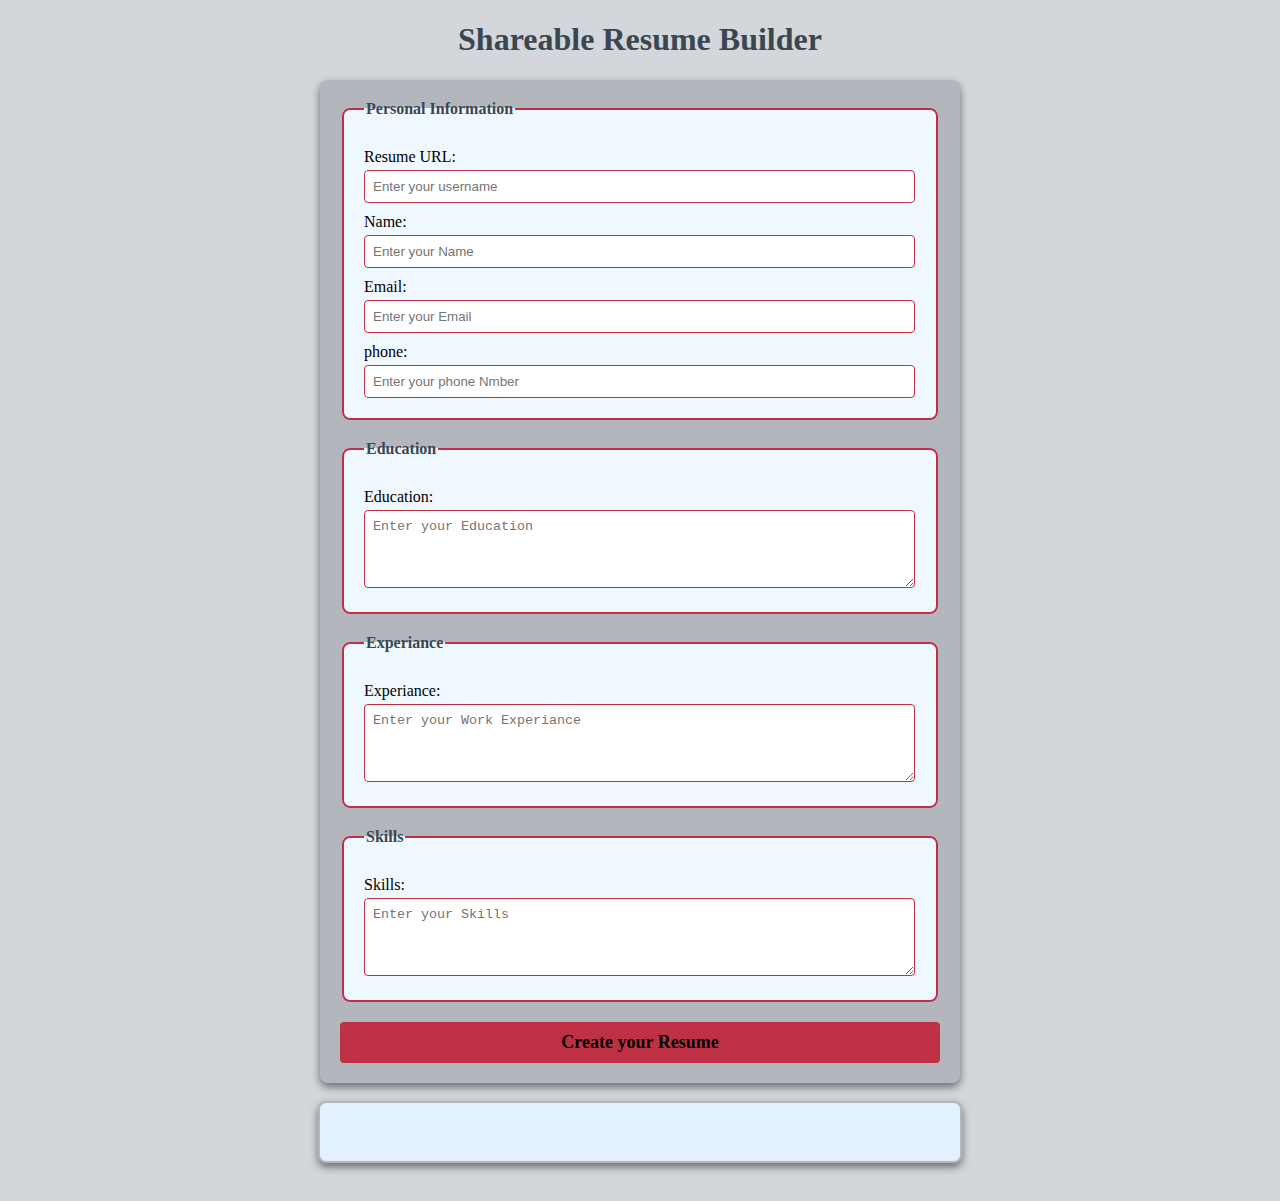
<file: hacktone/milestome5_/index.html>
<!DOCTYPE html>
<html lang="en">
<head>
    <meta charset="UTF-8">
    <meta name="viewport" content="width=device-width, initial-scale=1.0">
    <title>Shareable Resume Builder</title>
    <link rel="stylesheet" href="style.css">
</head>
<body>
    <h1>Shareable Resume Builder</h1>
    <form id="resumeForm">
        <fieldset>
            <legend>Personal Information</legend>

            <label for="username">Resume URL:</label>
            <input type="text" id= "username"  placeholder = "Enter your username" name="username" > <br>


            <label for="name">Name:</label>
            <input type="text" id= "name"  placeholder = "Enter your Name" name="name" > <br>
            
            <label for="email">Email:</label>
            <input type="email" id="email"  placeholder = "Enter your Email" name="email" > <br>

            <label for="phone">phone:</label>
            <input type="tel" id="phone" placeholder = "Enter your phone Nmber" name="phone" > <br>
        </fieldset>

        <fieldset>
            <legend>Education</legend>
            <label for="education">Education:</label>
            <textarea name="education" id="education" placeholder= "Enter your Education" rows="4" ></textarea> <br>

        </fieldset>

        <fieldset>
            <legend>Experiance</legend>
            <label for="experiance">Experiance:</label>
            <textarea name="experiance" id="experiance" placeholder = "Enter your Work Experiance"  rows="4" ></textarea> <br>
        </fieldset>

        <fieldset>
            <legend>Skills</legend>
            <label for="skills">Skills:</label>
            <textarea name="skills" id="skills" placeholder = "Enter your Skills"  rows="4" ></textarea> <br>
        </fieldset>

        <button type="submit"><b>Create your Resume</b></button>
    </form>

    <br>

    <!-- Dynamic and Editable Resume -->
     <div id="resume_display" contenteditable="true">
        <!-- Resume will be genrated below -->

     </div>

     <br>

     <!-- Section for the Shareable Link -->
     
<div id="shareable_link_container" style="display: none;">
    <h2>Shareable Link</h2>
    <p>Here is your unique Link to view or edit your resume: </p>
    <a href="#" id="shareable_link" target="_blank" ></a>

    <br>

    <button id="download-pdf"><b>Download as PDF</b></button>
</div>

<script src="app.js"></script>
    
</body>

</html>
</file>
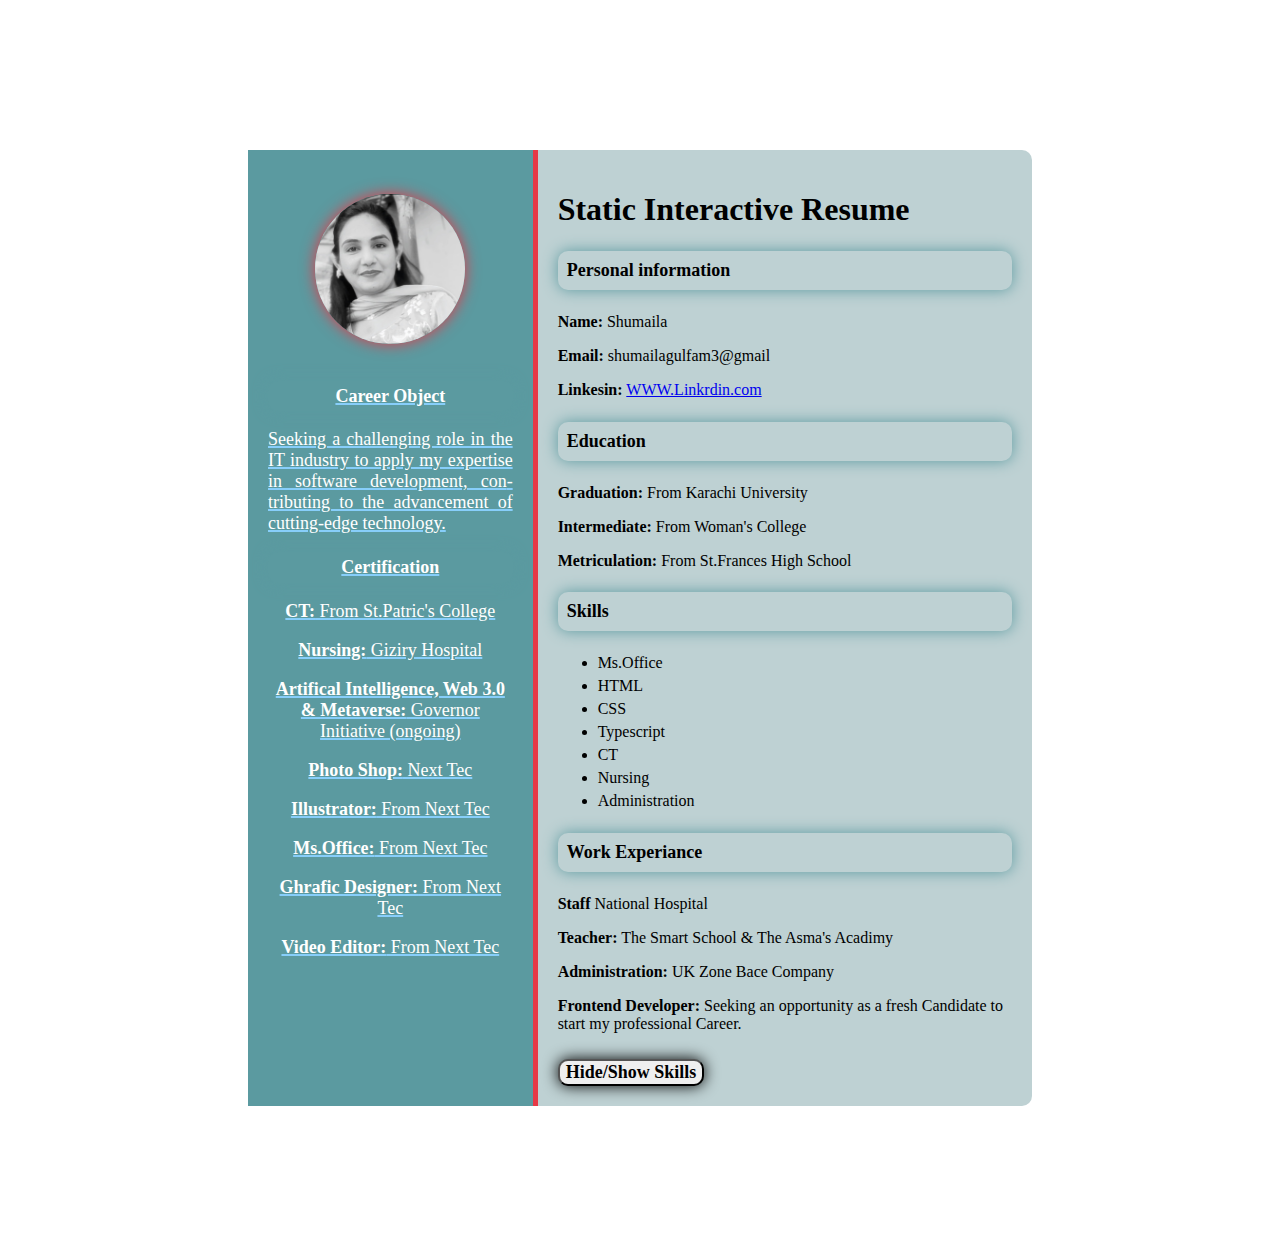
<file: hacktone/milestone1/index.html>
<!DOCTYPE html>
<html lang="en">
<head>
    <meta charset="UTF-8">
    <meta name="viewport" content="width=device-width, initial-scale=1.0">
    <title>Statice Interractive Resume</title>
    <link rel="stylesheet" href="style.css">
</head>
<body>
    <div class="Resume_container">
                   <!-- Left Part -->
        <div class="left_part">
           
            <img src="picture for resume.jpeg" alt="Profile Picture" class="Profile_picture" width="100px" height="100px">
        <section id="objective">
                <h3 style="color: white;">Career Object</h3>
                <p style="text-align: justify; hyphens: auto;">Seeking a challenging role in the IT industry to apply my expertise in software development, contributing to the advancement of cutting-edge technology.</p>
        </section>
        <section id="certification">
                <h3 style="color: white;">Certification</h3>
                <p><b>CT:</b> From St.Patric's College </p>
                <p><b>Nursing:</b> Giziry Hospital</p>
                <p><b>Artifical Intelligence, Web 3.0 & Metaverse:</b> Governor Initiative (ongoing)</p>
                <p><b>Photo Shop:</b> Next Tec</p>
                <p><b>Illustrator:</b> From Next Tec</p>
                <p><b>Ms.Office:</b> From Next Tec</p>
                <p><b>Ghrafic Designer:</b> From Next Tec</p>
                <p><b>Video Editor:</b> From Next Tec</p>
        </section>
        </div>
                      <!-- Right Part -->
        <div class="right_part">
            <h1>Static Interactive Resume</h1>
            <!-- personal information -->
        <section id="personal_info">
                <h3>Personal information</h3>
                <p><b>Name:</b> Shumaila</p>

                <!-- <p><b>Phone</b> 0336-2059152</p> -->
                 
                <p><b>Email:</b> <a href="emailto:shumailagulfam3@gmail.com"></a>shumailagulfam3@gmail</p>
                <p><b>Linkesin:</b> <a href="https://www.linkedin.com/in/shumaila-gulfam-9a59802b6" target="_blank"> WWW.Linkrdin.com</a></p>
        </section>
                          <!-- Education Section -->
        <section id="education">
                <h3>Education</h3>
                <p><b>Graduation:</b> From Karachi University</p>
                <p><b>Intermediate:</b> From Woman's College</p>
                <p><b>Metriculation:</b> From St.Frances High School</p>

        </section>
                     <!-- Skills Section -->
        <section id="skills">
            <h3>Skills</h3>
                        <ul>
                            <li>Ms.Office</li>
                            <li>HTML</li>
                            <li>CSS</li>
                            <li>Typescript</li>
                            <li>CT</li>
                            <li>Nursing</li>
                            <li>Administration</li>
                        </ul>
        </section>
                            <!-- Experiance Section -->
        <section id="experiance">
            <h3>Work Experiance</h3>
            <p><b>Staff</b> National Hospital</p>
            <p><b>Teacher:</b> The Smart School & The Asma's Acadimy</p>
            <p><b>Administration:</b> UK Zone Bace Company</p>
            <p><b>Frontend Developer:</b> Seeking an opportunity as a fresh Candidate to start my professional Career.</p>

        </section>
        <button id="toggle_button"><b>Hide/Show Skills</b></button>
        </div>
    </div>
    <script src="app.js"></script>
</body>
</html>
</file>
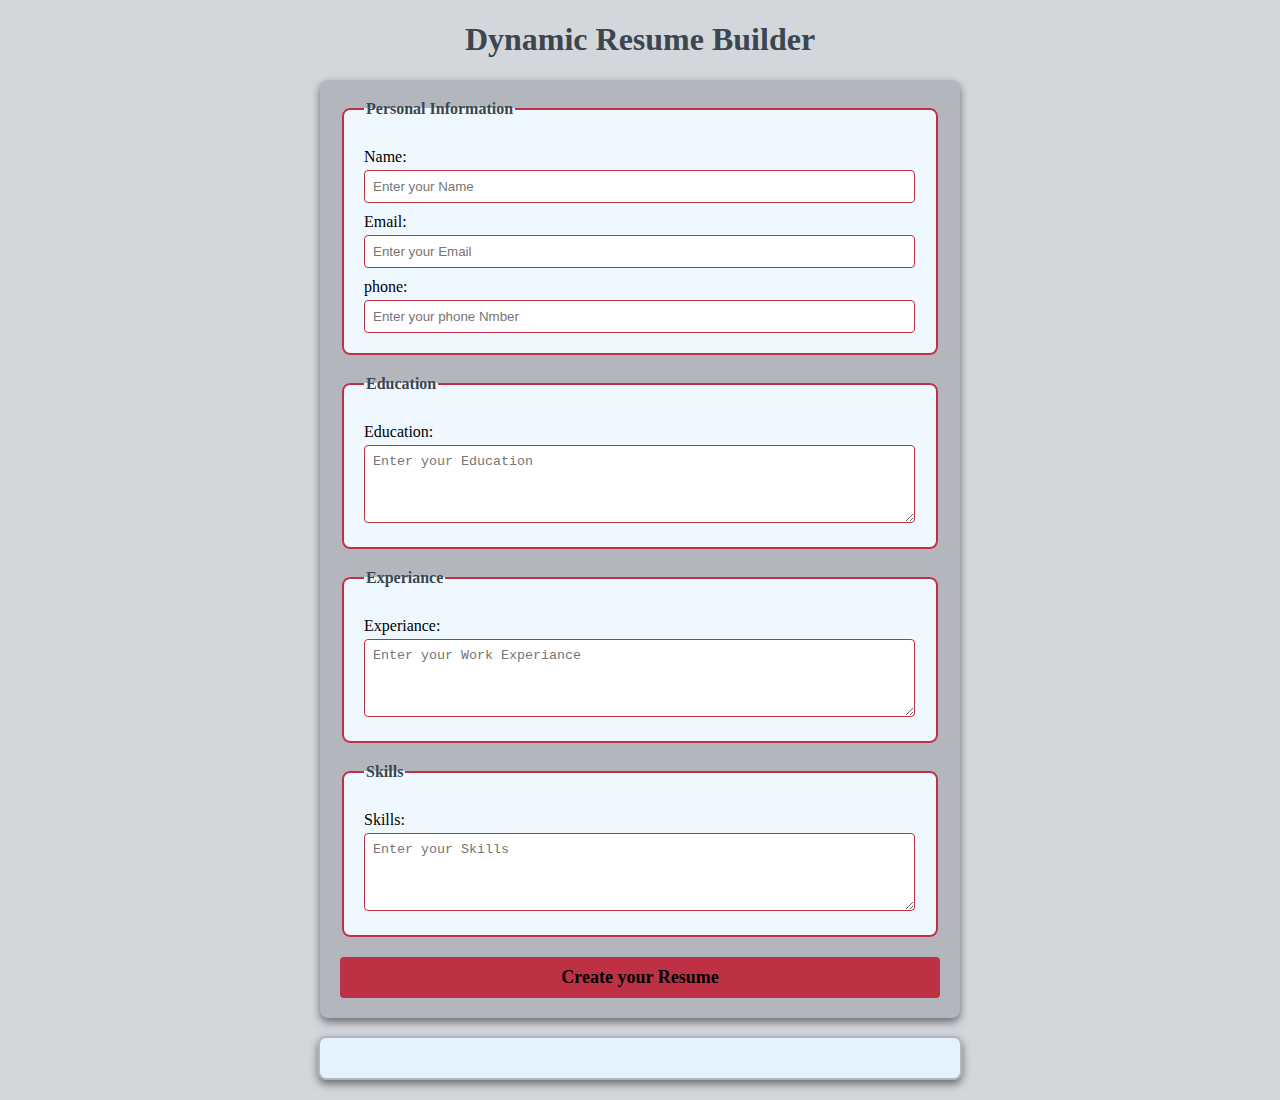
<file: hacktone/milestone_3/index.html>
<!DOCTYPE html>
<html lang="en">
<head>
    <meta charset="UTF-8">
    <meta name="viewport" content="width=device-width, initial-scale=1.0">
    <title>Dynamic Resume Builder</title>
    <link rel="stylesheet" href="style.css">
</head>
<body>
    <h1>Dynamic Resume Builder</h1>
    <form id="resumeForm">
        <fieldset>
            <legend>Personal Information</legend>
            <label for="name">Name:</label>
            <input type="text" id= "name"  placeholder = "Enter your Name" name="name" required> <br>
            
            <label for="email">Email:</label>
            <input type="email" id="email"  placeholder = "Enter your Email" name="email" required> <br>

            <label for="phone">phone:</label>
            <input type="tel" id="phone" placeholder = "Enter your phone Nmber" name="phone" required> <br>
        </fieldset>

        <fieldset>
            <legend>Education</legend>
            <label for="education">Education:</label>
            <textarea name="education" id="education" placeholder= "Enter your Education" rows="4" required></textarea> <br>

        </fieldset>

        <fieldset>
            <legend>Experiance</legend>
            <label for="experiance">Experiance:</label>
            <textarea name="experiance" id="experiance" placeholder = "Enter your Work Experiance"  rows="4" required></textarea> <br>
        </fieldset>

        <fieldset>
            <legend>Skills</legend>
            <label for="skills">Skills:</label>
            <textarea name="skills" id="skills" placeholder = "Enter your Skills"  rows="4" required></textarea> <br>
        </fieldset>

        <button type="submit"><b>Create your Resume</b></button>
    </form>

    <br>

    <!-- Dynamic Resume -->
     <div id="resume_display">
        <!-- Resume will be genrated below -->

     </div>
    
</body>
<script src="app.js"></script>
</html>
</file>
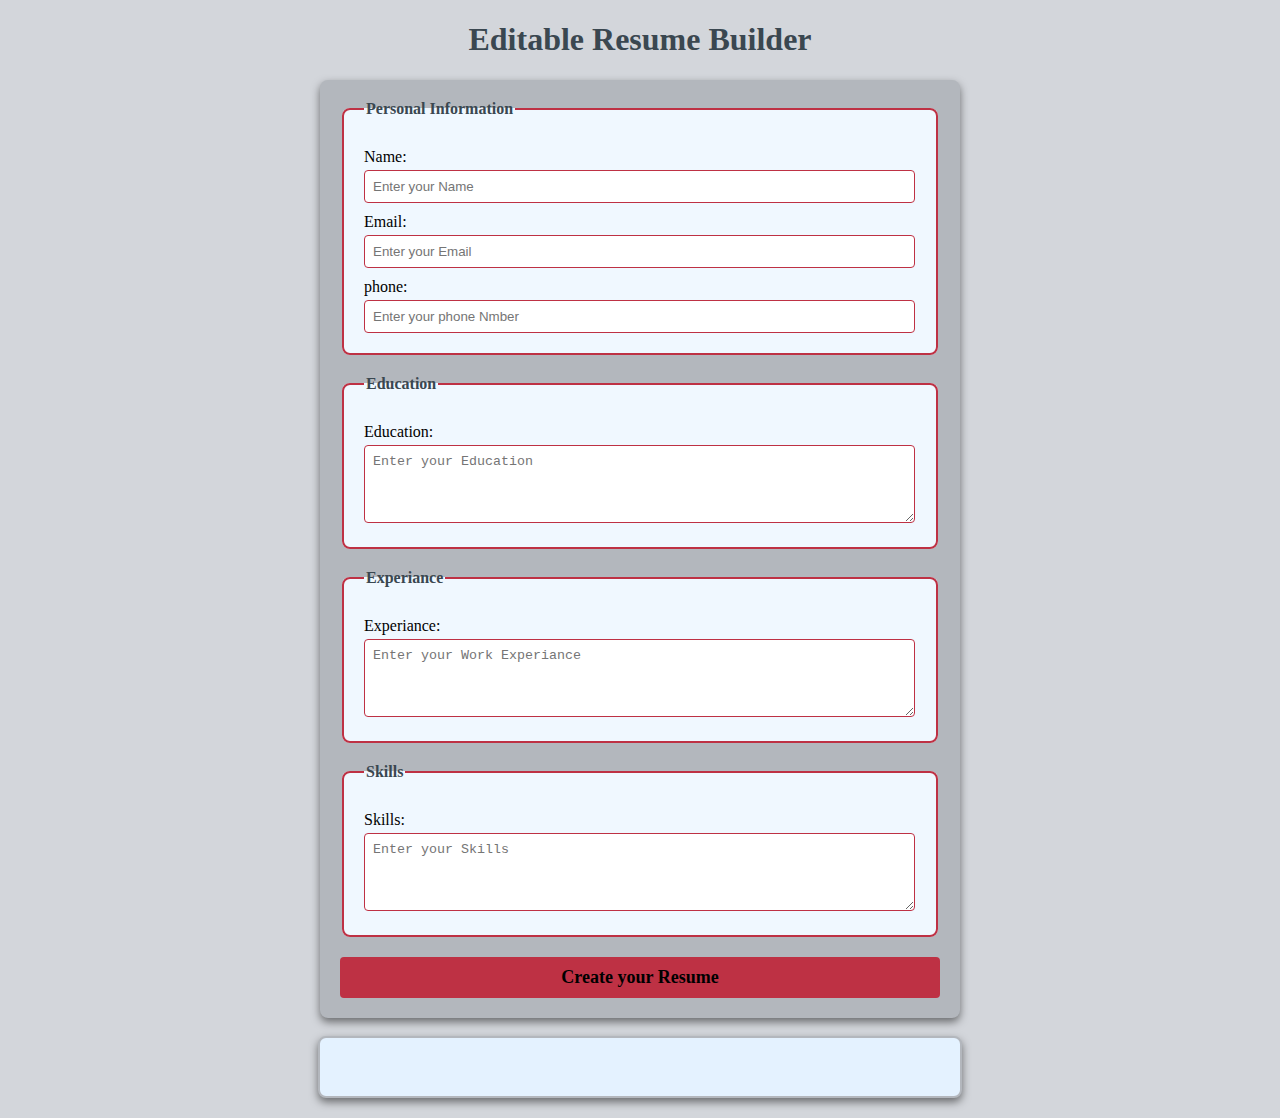
<file: hacktone/milestone_4/index.html>
<!DOCTYPE html>
<html lang="en">
<head>
    <meta charset="UTF-8">
    <meta name="viewport" content="width=device-width, initial-scale=1.0">
    <title>Editable Resume Builder</title>
    <link rel="stylesheet" href="style.css">
</head>
<body>
    <h1>Editable Resume Builder</h1>
    <form id="resumeForm">
        <fieldset>
            <legend>Personal Information</legend>
            <label for="name">Name:</label>
            <input type="text" id= "name"  placeholder = "Enter your Name" name="name" required> <br>
            
            <label for="email">Email:</label>
            <input type="email" id="email"  placeholder = "Enter your Email" name="email" required> <br>

            <label for="phone">phone:</label>
            <input type="tel" id="phone" placeholder = "Enter your phone Nmber" name="phone" required> <br>
        </fieldset>

        <fieldset>
            <legend>Education</legend>
            <label for="education">Education:</label>
            <textarea name="education" id="education" placeholder= "Enter your Education" rows="4" required></textarea> <br>

        </fieldset>

        <fieldset>
            <legend>Experiance</legend>
            <label for="experiance">Experiance:</label>
            <textarea name="experiance" id="experiance" placeholder = "Enter your Work Experiance"  rows="4" required></textarea> <br>
        </fieldset>

        <fieldset>
            <legend>Skills</legend>
            <label for="skills">Skills:</label>
            <textarea name="skills" id="skills" placeholder = "Enter your Skills"  rows="4" required></textarea> <br>
        </fieldset>

        <button type="submit"><b>Create your Resume</b></button>
    </form>

    <br>

    <!-- Dynamic and Editable Resume -->
     <div id="resume_display" contenteditable="true">
        <!-- Resume will be genrated below -->

     </div>
    
</body>
<script src="app.js"></script>
</html>
</file>
<file: hacktone/milestome5_/style.css>
body{
    font-family: 'Times New Roman', Times, serif;
    margin: 20px;
    padding: 0;
    background-color: #d3d6db;
}
h1{
    text-align: center;
    color:#3a4750 ;
}
form{
    max-width: 600px;
    margin: auto;
    background-color:#b3b7bd ;
    border-radius: 8px ;
    box-shadow: 0 4px 8px rgba(0, 0, 0, 0.5);
    padding: 20px;

}
fieldset{
    border: 2px solid  #be3144 ;
    border-radius: 8px;
    padding: 20px;
    margin-bottom: 20px;
    background-color: aliceblue;
    margin-bottom: 20px;
}
legend{
    font-weight: bold;
    text-align: left;
    color: #3a4750;

}
label{
    display: block;
    margin-top: 10px;
}
button{
    display: block;
    width: 100%;
    padding: 10px;
    background-color: #be3144;
    border: none;
    border-radius: 4px;
    cursor: pointer;
    margin-top: 10px;
    font-size: 18px;
    font-family: 'Times New Roman', Times, serif;

}
button:hover{
    background-color: #d65362;
}
input,textarea{
    width: calc(100% - 1px);
    padding: 8px;
    margin-top: 4px;
    border: 1px solid #be3144 ;
    border-radius: 4px;
    box-sizing: border-box;
}

#resume_display {
    max-width: 600px;
    margin: auto;
    padding: 20px;
    border: 2px solid #b3b7bd;
    border-radius: 8px;
    background-color: rgb(228, 242, 255);
    box-shadow: 0 4px 8px rgba(0, 0, 0, 0.5);

    /* Make The Resume Editable*/
    outline: none;
}

#resume_display h2 {
    color: black;
}
</file>
<file: hacktone/milestone1/style.css>
body{
    font-family: 'Times New Roman', Times, serif;
    margin: 0;
    padding: 150px;
    background-color:  white;
}
.Resume_container{
    display: flex;
    background-color: #bed1d3;
    width: 80%;
    margin: 0 auto;
    border-radius: 10px;
    box-shadow: 0 0 20px rgba(0. 0. 0. 0.1);
}
.left_part{
    background-color: #5b9aa0;
    color: white;
    padding: 20px;
    width: 35%;
    text-align: center;
    border-right: 5px solid #e63946;
}
.Profile_picture{
    width: 150px;
    height: 150px;
    margin-top: 10%;
    border-radius: 50%;
    box-shadow: 0 0 15px #e63946;
    border: 5px solid e63946;
    margin-bottom: 20px;
}
h3{
    font-size: 18px;
    padding: 2%;
    margin: 20px 0 10px;
    border-radius: 10px;
    box-shadow: 0 0 15px #5b9aa0;
    margin-top: 5%;
    color: black;
    margin-bottom: 5%;
}
ul{
    list-style-type: fill round;
    padding: 10;
    margin: 10px 0;
}
ul li{
    margin: 5px 0;
}

   /* right part */
.right_part{
    padding: 20px;
    width: 65%;
}
button{
    font-family: 'Times New Roman', Times, serif;
    border-radius: 10px;
    box-shadow: 0 0 15px black;
    cursor: pointer;
    margin-top: 10px;
    font-size: 18px;
}
button:hover{
    background-color: #e63946;
}
#objective{
    text-decoration: 2px lightskyblue underline;
    font-size: 18px;
}
#certification{
    text-decoration: 2px lightskyblue underline;
    font-size: 18px;
}
</file>
<file: hacktone/milestone_3/style.css>
body{
    font-family: 'Times New Roman', Times, serif;
    margin: 20px;
    padding: 0;
    background-color: #d3d6db;
}
h1{
    text-align: center;
    color:#3a4750 ;
}
form{
    max-width: 600px;
    margin: auto;
    background-color:#b3b7bd ;
    border-radius: 8px ;
    box-shadow: 0 4px 8px rgba(0, 0, 0, 0.5);
    padding: 20px;

}
fieldset{
    border: 2px solid  #be3144 ;
    border-radius: 8px;
    padding: 20px;
    margin-bottom: 20px;
    background-color: aliceblue;
    margin-bottom: 20px;
}
legend{
    font-weight: bold;
    text-align: left;
    color: #3a4750;

}
label{
    display: block;
    margin-top: 10px;
}
button{
    display: block;
    width: 100%;
    padding: 10px;
    background-color: #be3144;
    border: none;
    border-radius: 4px;
    cursor: pointer;
    margin-top: 10px;
    font-size: 18px;
    font-family: 'Times New Roman', Times, serif;

}
button:hover{
    background-color: #d65362;
}
input,textarea{
    width: calc(100% - 1px);
    padding: 8px;
    margin-top: 4px;
    border: 1px solid #be3144 ;
    border-radius: 4px;
    box-sizing: border-box;
}

#resume_display {
    max-width: 600px;
    margin: auto;
    padding: 20px;
    border: 2px solid #b3b7bd;
    border-radius: 8px;
    background-color: rgb(228, 242, 255);
    box-shadow: 0 4px 8px rgba(0, 0, 0, 0.5);
}

#resume_display h2 {
    color: black;
}
</file>
<file: hacktone/milestone_4/style.css>
body{
    font-family: 'Times New Roman', Times, serif;
    margin: 20px;
    padding: 0;
    background-color: #d3d6db;
}
h1{
    text-align: center;
    color:#3a4750 ;
}
form{
    max-width: 600px;
    margin: auto;
    background-color:#b3b7bd ;
    border-radius: 8px ;
    box-shadow: 0 4px 8px rgba(0, 0, 0, 0.5);
    padding: 20px;

}
fieldset{
    border: 2px solid  #be3144 ;
    border-radius: 8px;
    padding: 20px;
    margin-bottom: 20px;
    background-color: aliceblue;
    margin-bottom: 20px;
}
legend{
    font-weight: bold;
    text-align: left;
    color: #3a4750;

}
label{
    display: block;
    margin-top: 10px;
}
button{
    display: block;
    width: 100%;
    padding: 10px;
    background-color: #be3144;
    border: none;
    border-radius: 4px;
    cursor: pointer;
    margin-top: 10px;
    font-size: 18px;
    font-family: 'Times New Roman', Times, serif;

}
button:hover{
    background-color: #d65362;
}
input,textarea{
    width: calc(100% - 1px);
    padding: 8px;
    margin-top: 4px;
    border: 1px solid #be3144 ;
    border-radius: 4px;
    box-sizing: border-box;
}

#resume_display {
    max-width: 600px;
    margin: auto;
    padding: 20px;
    border: 2px solid #b3b7bd;
    border-radius: 8px;
    background-color: rgb(228, 242, 255);
    box-shadow: 0 4px 8px rgba(0, 0, 0, 0.5);

    /* Make The Resume Editable*/
    outline: none;
}

#resume_display h2 {
    color: black;
}
</file>
